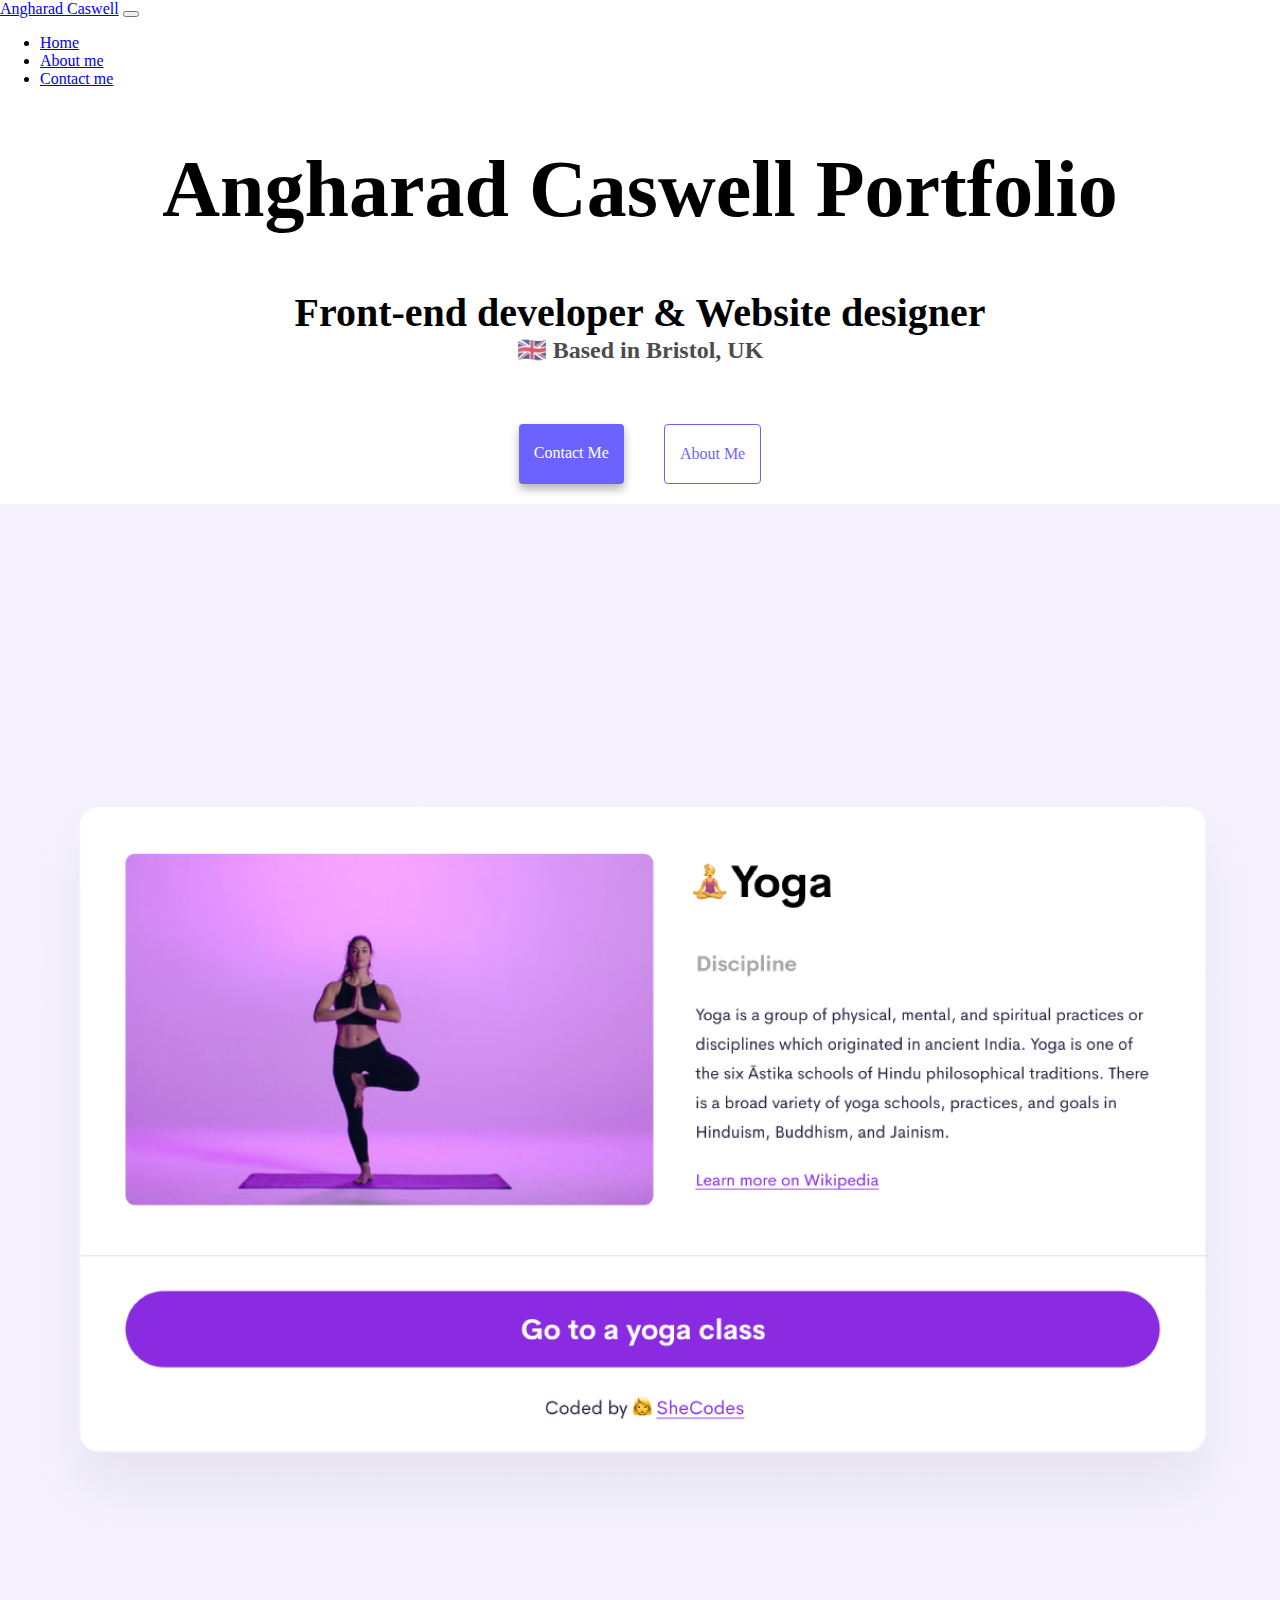
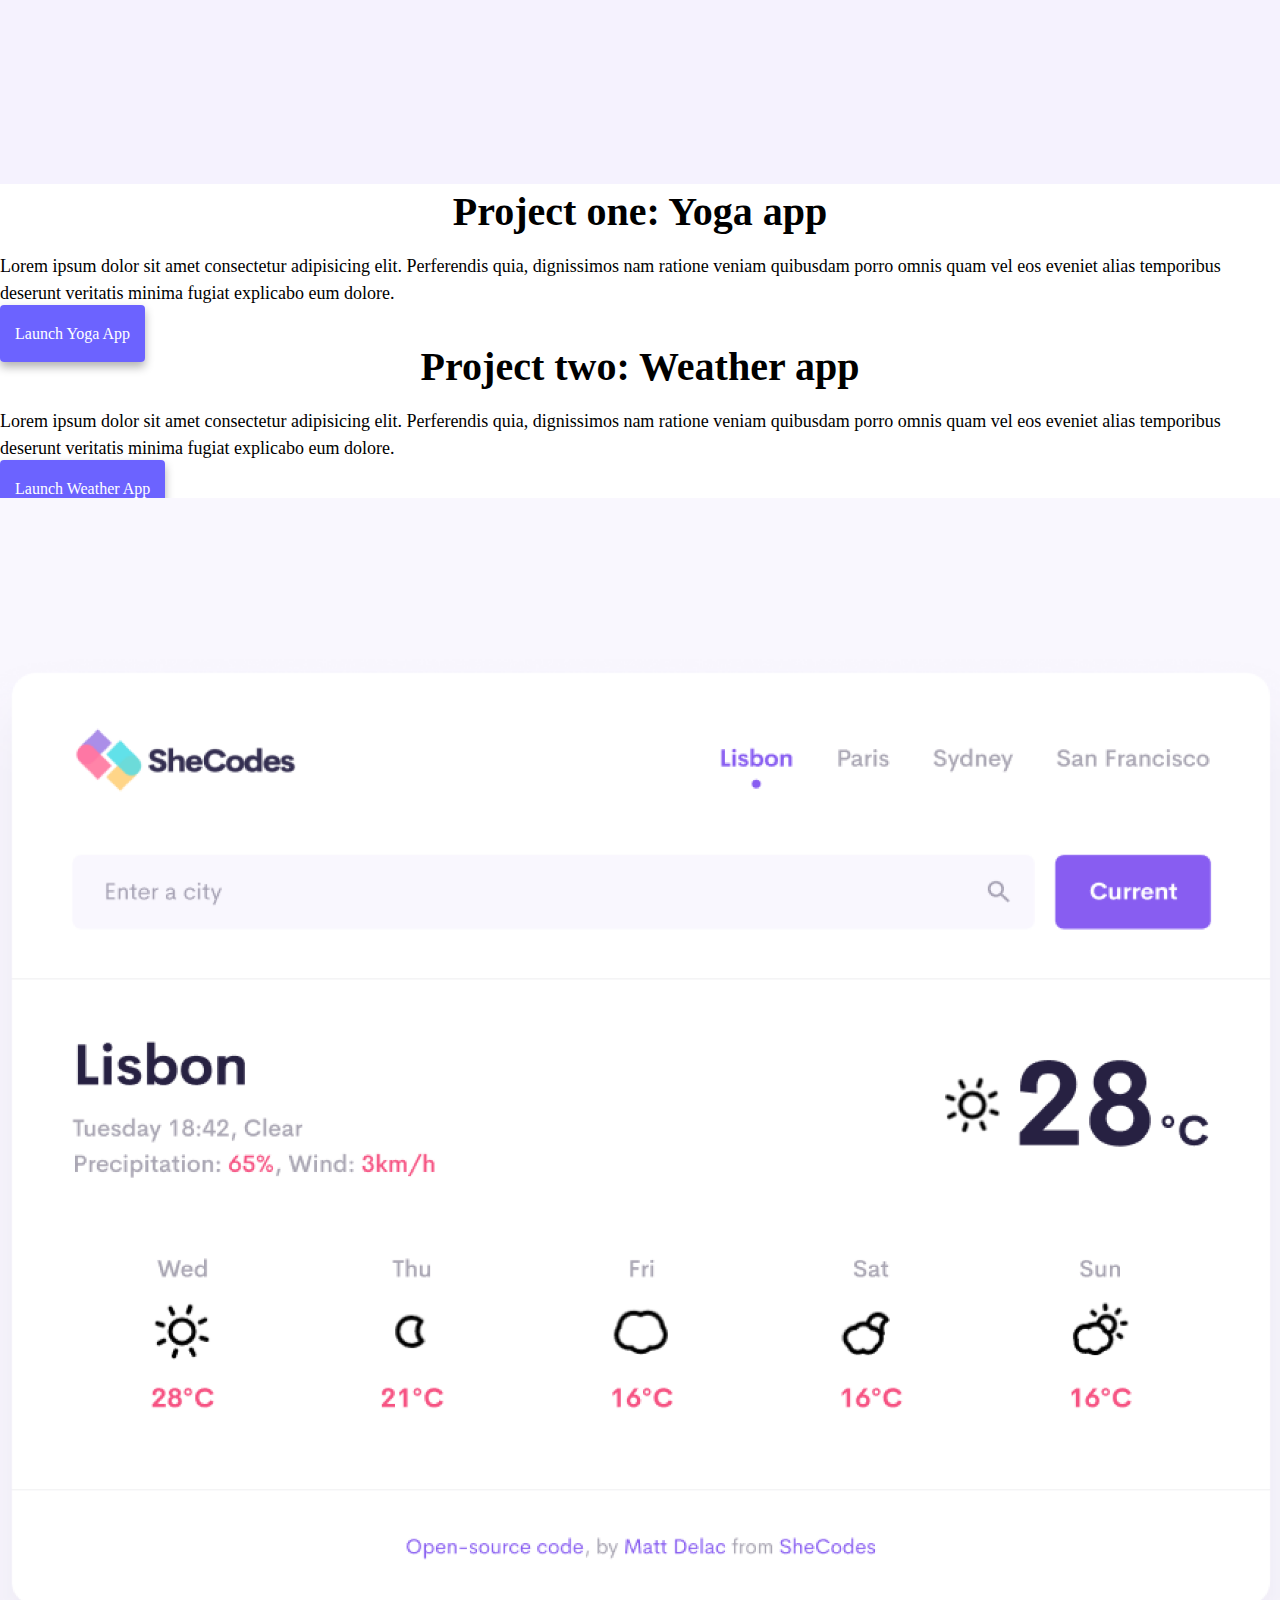
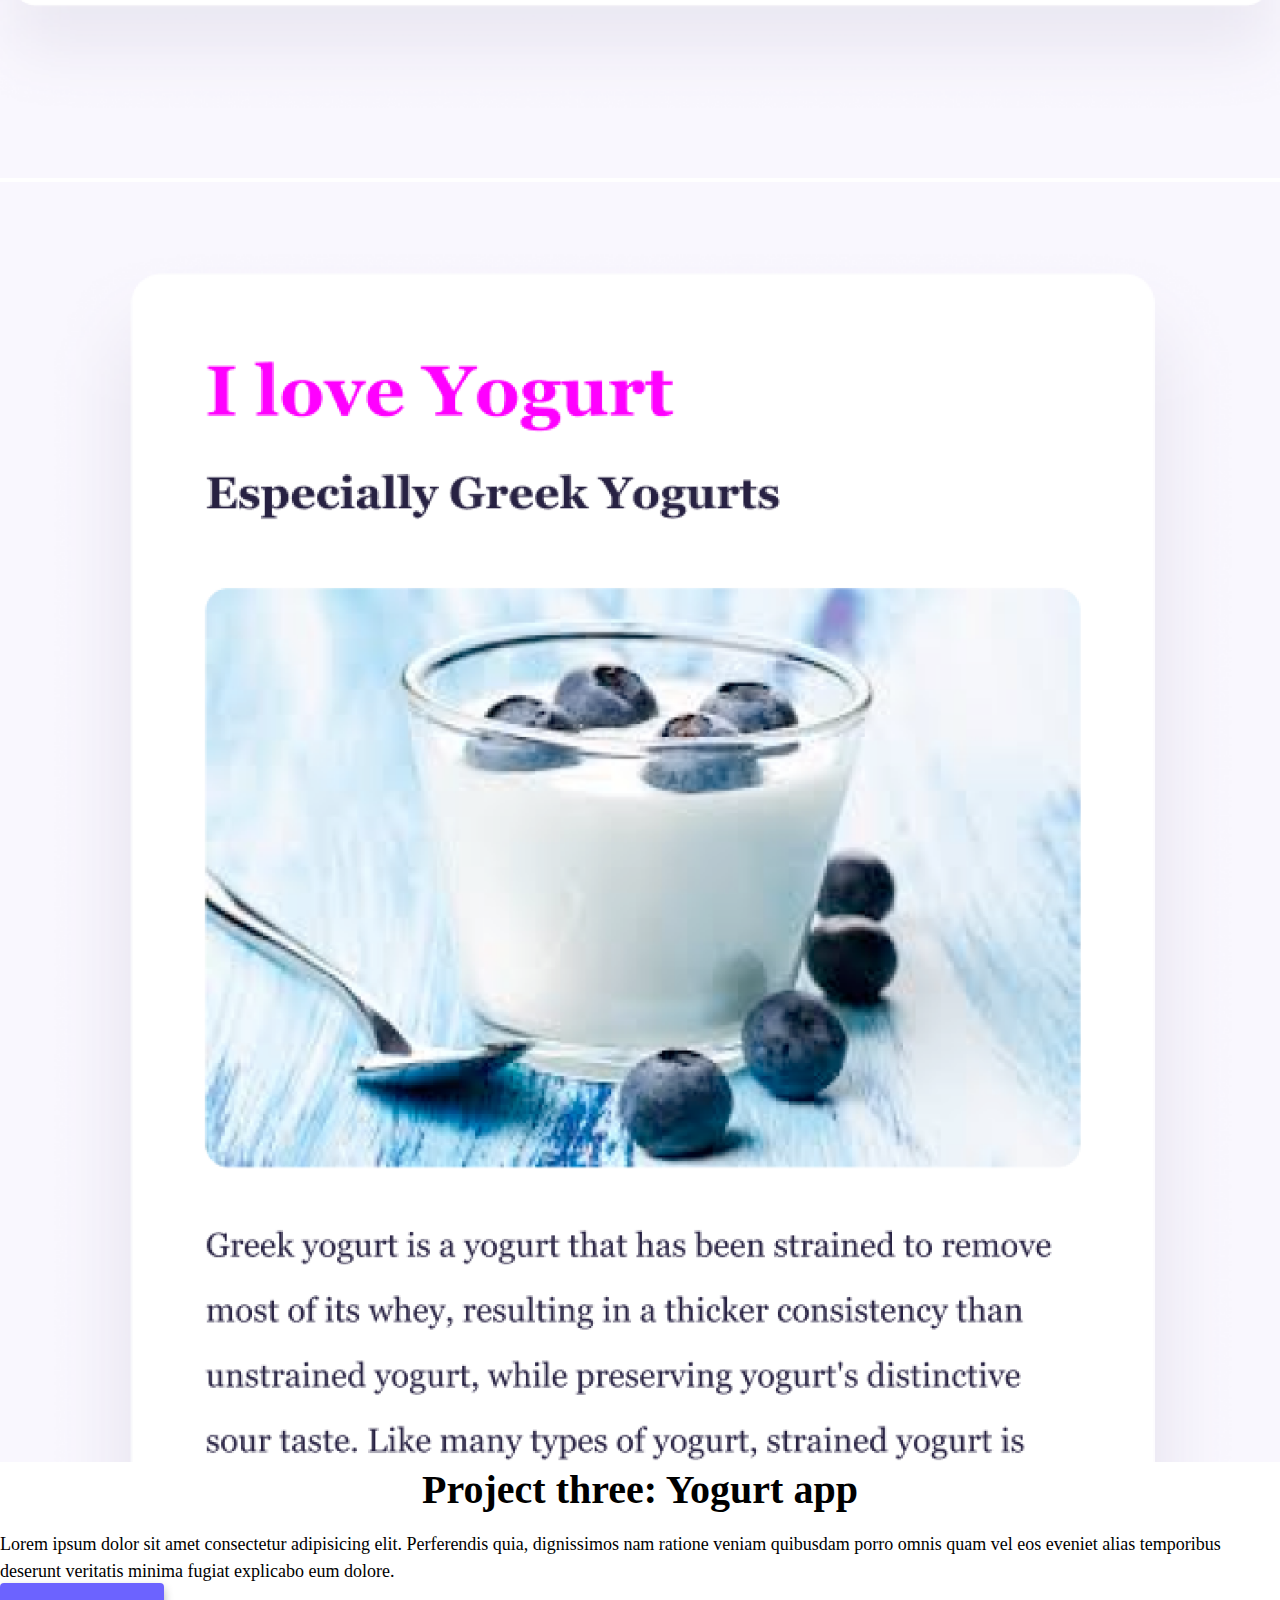
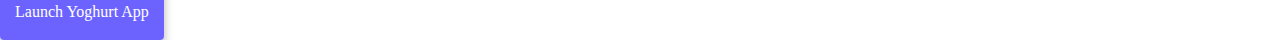
<file: index.html>
<!DOCTYPE html>
<html lang="en">

<head>
    <meta charset="UTF-8" />
    <meta name="description"
        content="My name is Angharad Caswell and I am a website designer and front end developer. Here is a portfolio of my coding projects.">
    <meta http-equiv="X-UA-Compatible" content="IE=edge" />
    <meta name="viewport" content="width=device-width, initial-scale=1.0" />
    <title>Angharad Caswell: Front end developer & website designer. See the projects I have been working on.</title>
    <link rel="stylesheet" href="/styles/styles.css" />
    <link href="https://cdn.jsdelivr.net/npm/bootstrap@5.0.0-beta2/dist/css/bootstrap.min.css" rel="stylesheet"
        integrity="sha384-BmbxuPwQa2lc/FVzBcNJ7UAyJxM6wuqIj61tLrc4wSX0szH/Ev+nYRRuWlolflfl" crossorigin="anonymous" />
    <script src="https://cdn.jsdelivr.net/npm/bootstrap@5.0.0-beta2/dist/js/bootstrap.bundle.min.js"
        integrity="sha384-b5kHyXgcpbZJO/tY9Ul7kGkf1S0CWuKcCD38l8YkeH8z8QjE0GmW1gYU5S9FOnJ0"
        crossorigin="anonymous"></script>
</head>

<body>
  <div class="container">  
    <nav class="navbar navbar-expand-lg navbar-light bg-light fixed-top">
        <div class="container-fluid">
            <a class="navbar-brand" href="#">Angharad Caswell</a>
            <button class="navbar-toggler" type="button" data-bs-toggle="collapse" data-bs-target="#navbarNavDropdown"
                aria-controls="navbarNavDropdown" aria-expanded="false" aria-label="Toggle navigation">
                <span class="navbar-toggler-icon"></span>
            </button>
            <div class="collapse navbar-collapse" id="navbarNavDropdown">
                <ul class="navbar-nav">
                    <li class="nav-item">
                        <a class="nav-link active" aria-current="page" href="index.html" title="Homepage">Home</a>
                    </li>
                    <li class="nav-item">
                        <a class="nav-link" href="about.html" title="About me">About me</a>
                    </li>
                    <li class="nav-item">
                        <a class="nav-link" href="about.html#contact" title="Contant me">Contact me</a>
                    </li>
                </ul>
            </div>
        </div>
    </nav>

    
    <h1>Angharad Caswell Portfolio</h1>
    <h2>Front-end developer & Website designer</h2>
    <h3>🇬🇧 Based in Bristol, UK</h3>
    <div class="navigation-links">
        <a href="about.html#contact" class="contact-link" title="Contact Me link">Contact me</a>
        <a href="about.html" class="about-link" title="About Me link">About me</a>
    </div>

    <div class="container">
        <div class="row">
            <div class="col-sm-6">
                <img src="images/yoga.png" class="img-fluid rounded d-none d-md-block" alt="Screenshot of yoga app" />
            </div>
            <div class="col-sm-6">
                <h2 class="mb-3">Project one: Yoga app</h2>
                <p>
                    Lorem ipsum dolor sit amet consectetur adipisicing elit. Perferendis
                    quia, dignissimos nam ratione veniam quibusdam porro omnis quam vel
                    eos eveniet alias temporibus deserunt veritatis minima fugiat
                    explicabo eum dolore.
                </p>
                <div class="mt-5">
                    <a href="#" class="primary-link" title="Yoga App">Launch Yoga App</a>
                </div>
            </div>
        </div>
        <div class="row mt-5">
            <div class="col-sm-6">
                <h2 class="mb-3">Project two: Weather app</h2>
                <p>
                    Lorem ipsum dolor sit amet consectetur adipisicing elit. Perferendis
                    quia, dignissimos nam ratione veniam quibusdam porro omnis quam vel
                    eos eveniet alias temporibus deserunt veritatis minima fugiat
                    explicabo eum dolore.
                </p>
                <div class="mt-5">
                    <a href="#" class="primary-link" title="Weather App">Launch Weather App</a>
                </div>
            </div>
            <div class="col-sm-6">
                <img src="images/weather.png" class="img-fluid rounded rounded d-none d-md-block" alt="Screenshot of weather app"/>
            </div>
        </div>
        <div class="row mt-5">
            <div class="col-sm-6">
                <img src="images/yogurt.png" class="img-fluid rounded rounded d-none d-md-block" alt="screenshot of yogurt app" />
            </div>
            <div class="col-sm-6">
                <h2 class="mb-3">Project three: Yogurt app</h2>
                <p>
                    Lorem ipsum dolor sit amet consectetur adipisicing elit. Perferendis
                    quia, dignissimos nam ratione veniam quibusdam porro omnis quam vel
                    eos eveniet alias temporibus deserunt veritatis minima fugiat
                    explicabo eum dolore.
                </p>
                <div class="mt-5">
                    <a href="#" class="primary-link" title="Yogurt App">Launch Yoghurt App</a>
                </div>
            </div>
        </div>
        </div>
</body>

</html>
</file>
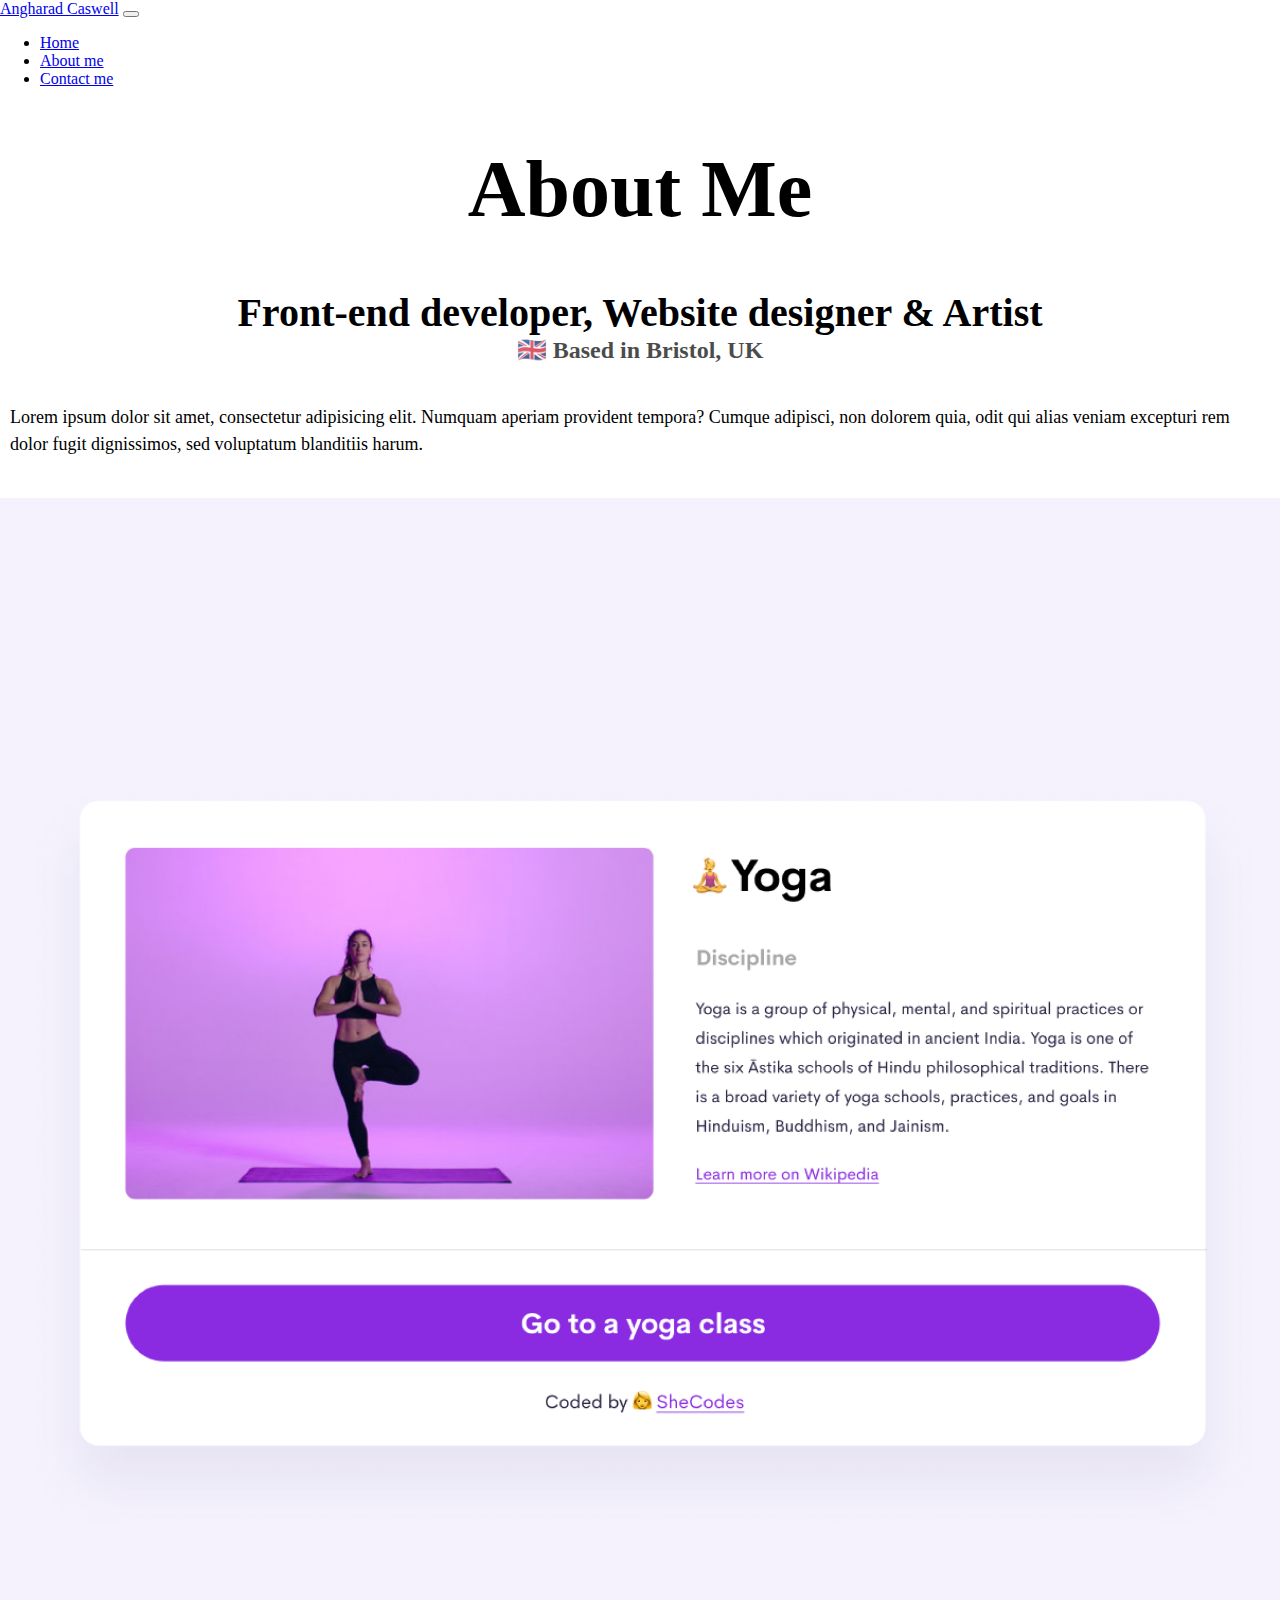
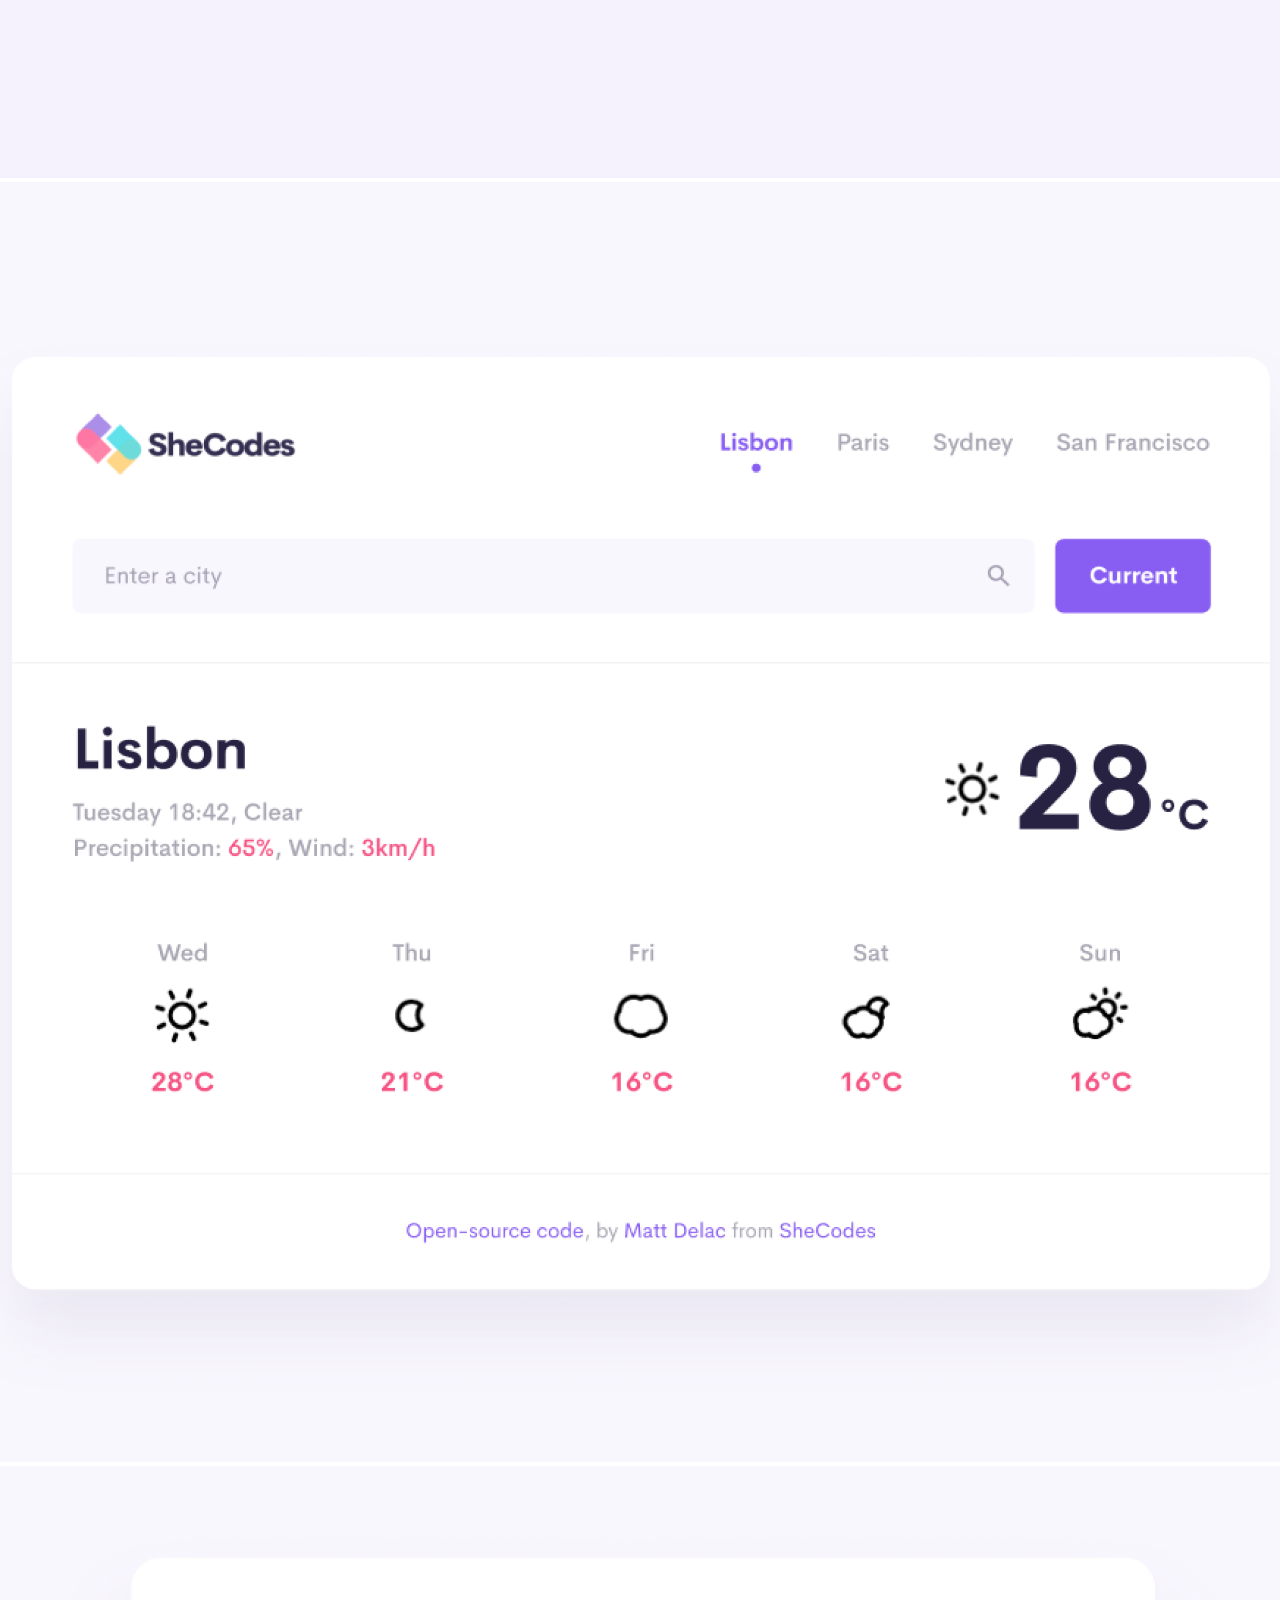
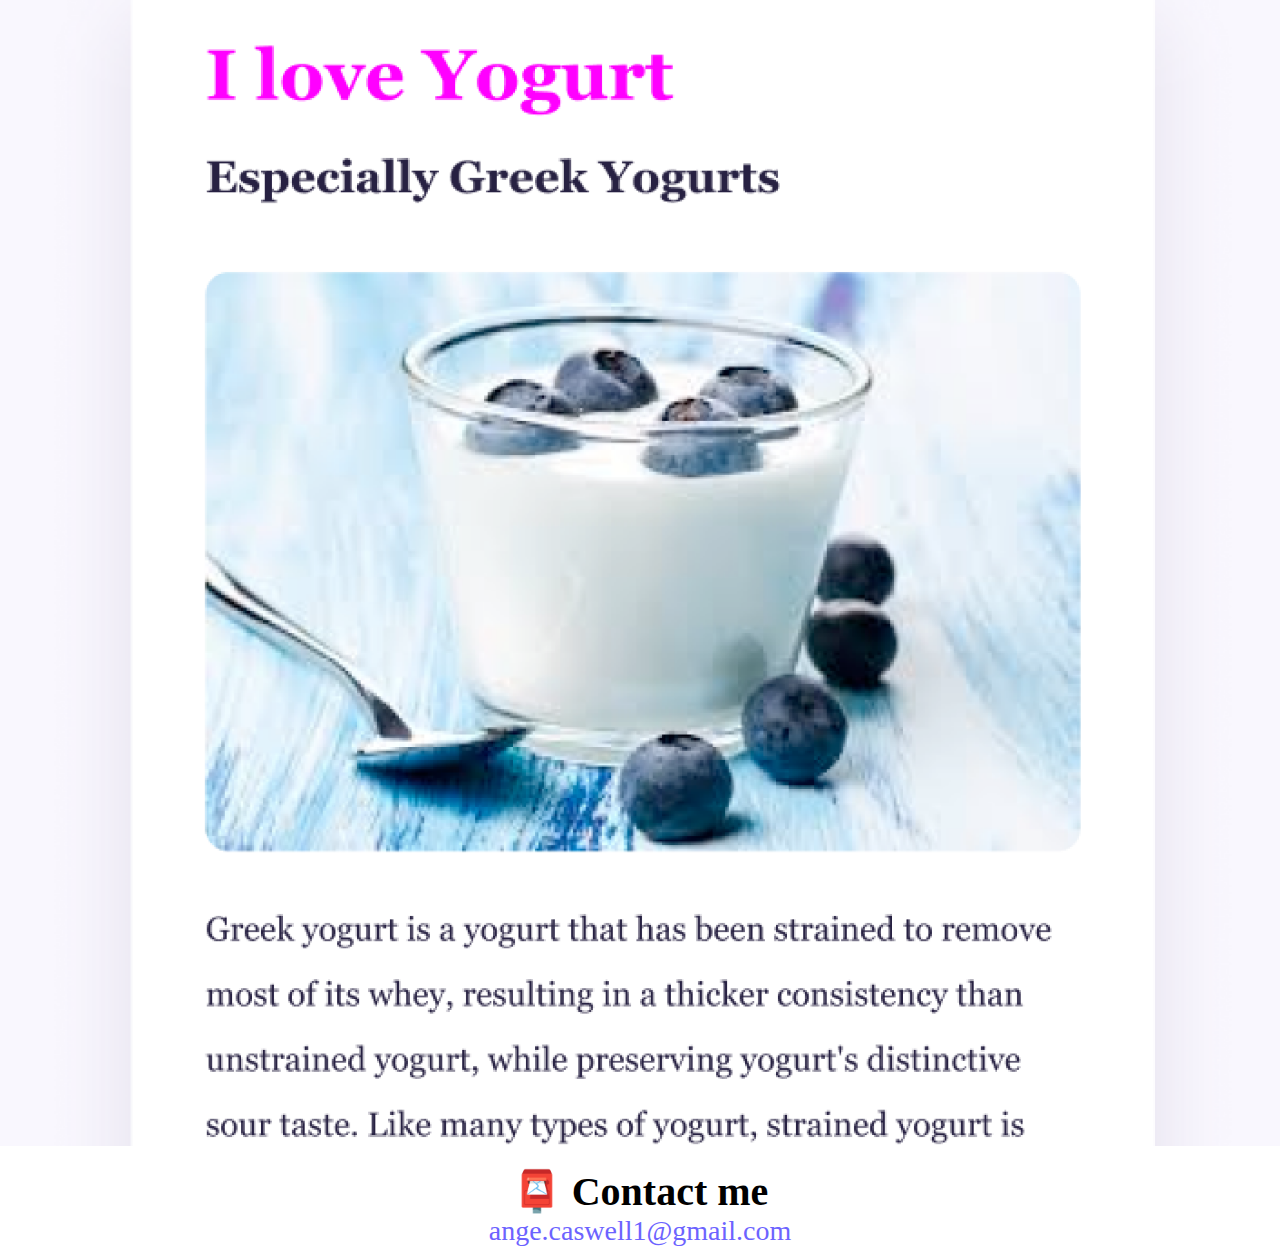
<file: about.html>
<!DOCTYPE html>
<html lang="en">

<head>
    <meta charset="UTF-8" />
    <meta http-equiv="X-UA-Compatible" content="IE=edge" />
    <meta name="viewport" content="width=device-width, initial-scale=1.0" />
    <link rel="stylesheet" href="/styles/styles.css" />
    <link href="https://cdn.jsdelivr.net/npm/bootstrap@5.0.0-beta2/dist/css/bootstrap.min.css" rel="stylesheet"
        integrity="sha384-BmbxuPwQa2lc/FVzBcNJ7UAyJxM6wuqIj61tLrc4wSX0szH/Ev+nYRRuWlolflfl" crossorigin="anonymous" />
    <script src="https://cdn.jsdelivr.net/npm/bootstrap@5.0.0-beta2/dist/js/bootstrap.bundle.min.js"
        integrity="sha384-b5kHyXgcpbZJO/tY9Ul7kGkf1S0CWuKcCD38l8YkeH8z8QjE0GmW1gYU5S9FOnJ0"
        crossorigin="anonymous"></script>
    <title>Angharad Caswell: About me and my projects as a front end developer and website designer. Contact me.</title>
    <meta name="description" content="My name is Angharad Caswell and I am a website desinger and front end developer. Here is a portfolio of web development projects.">
</head>

<body>
    <nav class="navbar navbar-expand-lg navbar-light bg-light fixed-top">
        <div class="container-fluid">
            <a class="navbar-brand" href="#">Angharad Caswell</a>
            <button class="navbar-toggler" type="button" data-bs-toggle="collapse" data-bs-target="#navbarNavDropdown"
                aria-controls="navbarNavDropdown" aria-expanded="false" aria-label="Toggle navigation">
                <span class="navbar-toggler-icon"></span>
            </button>
            <div class="collapse navbar-collapse" id="navbarNavDropdown">
                <ul class="navbar-nav">
                    <li class="nav-item">
                        <a class="nav-link active" aria-current="page" href="index.html" title="Homepage">Home</a>
                    </li>
                    <li class="nav-item">
                        <a class="nav-link" href="about.html" title="About me">About me</a>
                    </li>
                    <li class="nav-item">
                        <a class="nav-link" href="about.html#contact" title="Contact me">Contact me</a>
                    </li>
                </ul>
            </div>
        </div>
    </nav>

    <h1>About Me</h1>
    <h2>Front-end developer, Website designer & Artist</h2>
    <h3>🇬🇧 Based in Bristol, UK</h3>
    <div class="about-paragraphs text-center">
        <p>
            Lorem ipsum dolor sit amet, consectetur adipisicing elit. Numquam
            aperiam provident tempora? Cumque adipisci, non dolorem quia, odit qui
            alias veniam excepturi rem dolor fugit dignissimos, sed voluptatum
            blanditiis harum.
        </p>
    </div>
    <div class="container mb-20">
        <div class="row">
            <div class="col-sm-4">
                <img src="images/yoga.png" class="img-fluid p-2 shadow rounded" alt="Screenshot of yoga app"/>
            </div>
            <div class="col-sm-4">
                <img src="images/weather.png" class="img-fluid p-2 shadow rounded" alt="screenshot of weather app" />
            </div>
            <div class="col-sm-4">
                <img src="images/yogurt.png" class="img-fluid p-2 shadow rounded" alt="screenshot of yogurt app" />
            </div>
        </div>
    </div>

    </br>
    <div id="contact">
        <h2>📮 Contact me</h2>
        <a href="mailto:ange.caswell1@gmail.com" class="email-link" title="Email link" >
            ange.caswell1@gmail.com
        </a>
    </div>
</body>

</html>
</file>
<file: styles/styles.css>
:root {
  --primary-color: #6c63ff;
  --secondary-color: #f5f2fe;
  --box-shadow: 0 5px 10px rgba(0, 0, 0, 0.3);
}
body {
  margin: 0;
}

h1 {
  font-size: 80px !important;
  text-align: center;
  margin-top: 56px !important;
}

h2,
h3 {
  margin: 0;
}

h2 {
  font-size: 40px !important;
  text-align: center;
}

h3 {
  font-size: 24px;
  opacity: 0.7;
  text-align: center;
}

p {
  font-size: 18px;
  line-height: 1.5;
}
img {
  max-width: 100%;
  height: auto;
}

.primary-link {
  border-radius: 4px;
  padding: 20px 15px;
  text-decoration: none;
  text-transform: capitalize;
  background: var(--primary-color);
  box-shadow: var(--box-shadow);
  color: white;
}

.navigation-links {
  display: flex;
  margin-top: 40px;
  justify-content: center;
}

.navigation-links a {
  margin: 20px;
  border-radius: 4px;
  padding: 20px 15px;
  text-decoration: none;
  text-transform: capitalize;
}

.contact-link {
  background: var(--primary-color);
  box-shadow: var(--box-shadow);
  color: white;
}

.about-link {
  color: var(--primary-color);
  border: 1px solid var(--primary-color);
}

.homepage-link {
  color: var(--primary-color);
  text-align: center;
  display: block;
}

.about-paragraphs {
  display: flex;
  margin: 30px 0;
}

.about-paragraphs p {
  margin: 10px;
}

.email-link {
  display: flex;
  justify-content: center;
  color: var(--primary-color);
  font-size: 28px;
  text-decoration: none;
}

.email-link:hover {
  text-decoration: underline;
}

@media (max-width: 576px) {
  h1 {
    font-size: 30px !important;
    text-align: center;
  }
  h2 {
    font-size: 20px !important;
    text-align: center;
  }

  p {
    text-align: center;
  }

  .primary-link {
    display: block;
    text-align: center;
    margin: 0 20px;
  }
}
</file>
